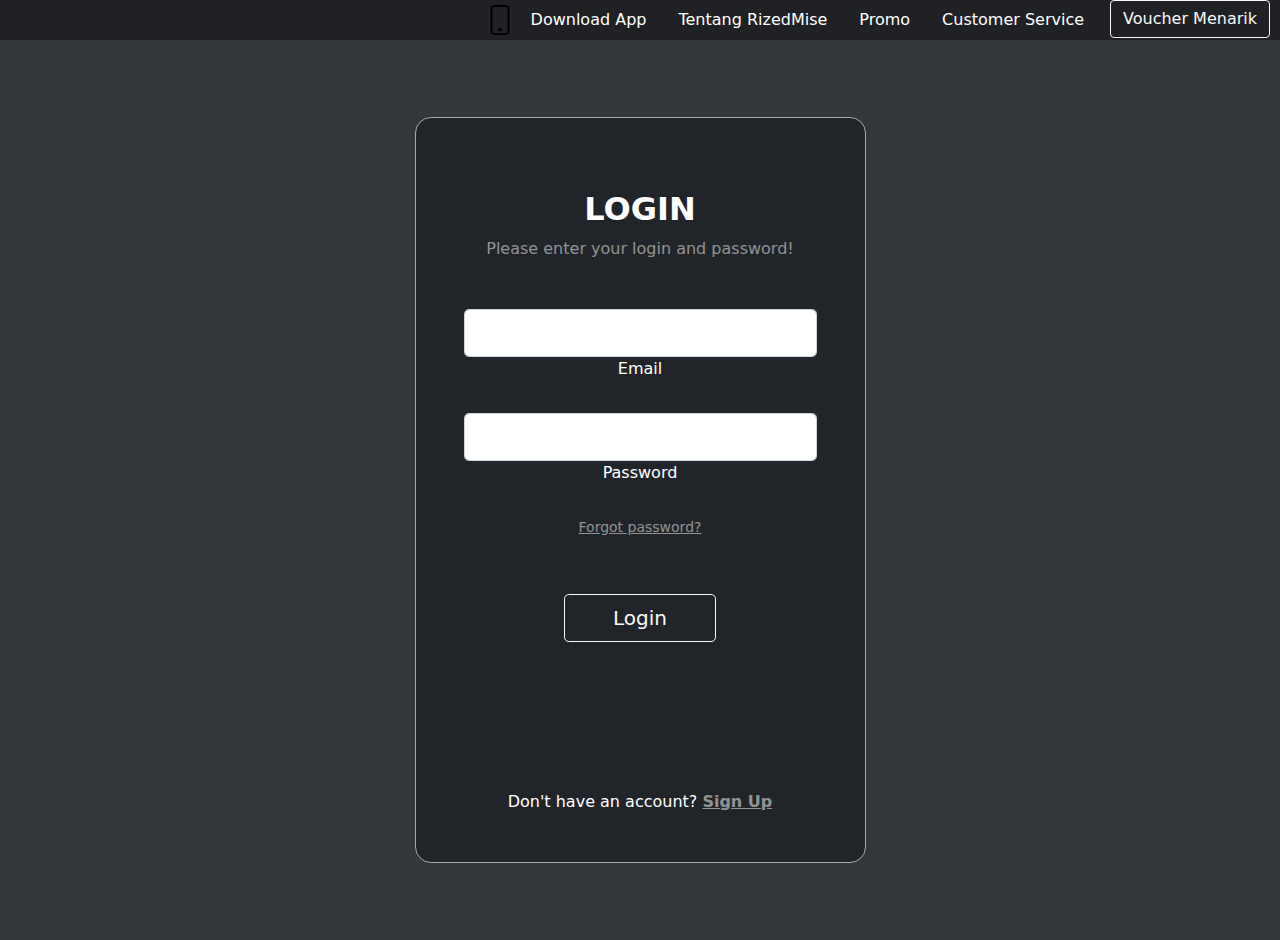
<file: in.html>
<!doctype html>
<html lang="en">
  <head>
    <!-- Required meta tags -->
    <meta charset="utf-8">
    <meta name="viewport" content="width=device-width, initial-scale=1">

    <!-- Bootstrap CSS -->
    <link href="css/bootstrap.css" rel="stylesheet">
    <link rel="stylesheet" href="css.css">
    <title>Login</title>
  </head>
  <body class="bg">
    <ul class="nav bg-head1 justify-content-end">
        <img src="svg\phone.svg" alt="dl" width="30">
        <li class="nav-item">
        <a class="nav-link" href="no.html">Download App</a>
        </li>
        <li class="nav-item">
          <a class="nav-link" href="no.html">Tentang RizedMise</a>
        </li>
        <li class="nav-item">
          <a class="nav-link" href="no.html">Promo</a>
        </li>
        <li class="nav-item">
          <a class="nav-link" href="no.html">Customer Service</a>
        </li>
        
        <div class="pad text-center"><a class="btn btn-outline-light mt-auto " href="promo.html">Voucher Menarik</a></div>
      </ul>
      <section class="vh-100 gradient-custom">
        <div class="container py-5 h-100">
          <div class="row d-flex justify-content-center align-items-center h-100">
            <div class="col-12 col-md-8 col-lg-6 col-xl-5">
              <div class="card bg-dark text-white" style="border-radius: 1rem;">
                <div class="card-body p-5 text-center">
      
                  <div class="mb-md-5 mt-md-4 pb-5">
      
                    <h2 class="fw-bold mb-2 text-uppercase">Login</h2>
                    <p class="text-white-50 mb-5">Please enter your login and password!</p>
      
                    <div class="form-outline form-white mb-4">
                      <input type="email" id="typeEmailX" class="form-control form-control-lg" />
                      <label class="form-label" for="typeEmailX">Email</label>
                    </div>
      
                    <div class="form-outline form-white mb-4">
                      <input type="password" id="typePasswordX" class="form-control form-control-lg" />
                      <label class="form-label" for="typePasswordX">Password</label>
                    </div>
      
                    <p class="small mb-5 pb-lg-2"><a class="text-white-50" href="no.html">Forgot password?</a></p>
      
                    <button class="btn btn-outline-light btn-lg px-5" type="submit">Login</button>
      
                    <div class="d-flex justify-content-center text-center mt-4 pt-1">
                      <a href="no.html" class="text-white"><i class="fab fa-facebook-f fa-lg"></i></a>
                      <a href="no.html" class="text-white"><i class="fab fa-twitter fa-lg mx-4 px-2"></i></a>
                      <a href="no.html" class="text-white"><i class="fab fa-google fa-lg"></i></a>
                    </div>
      
                  </div>
      
                  <div>
                    <p class="mb-0">Don't have an account? <a href="no.html" class="text-white-50 fw-bold">Sign Up</a>
                    </p>
                  </div>
      
                </div>
              </div>
            </div>
          </div>
        </div>
      </section>
    </body>
    </html>
</file>
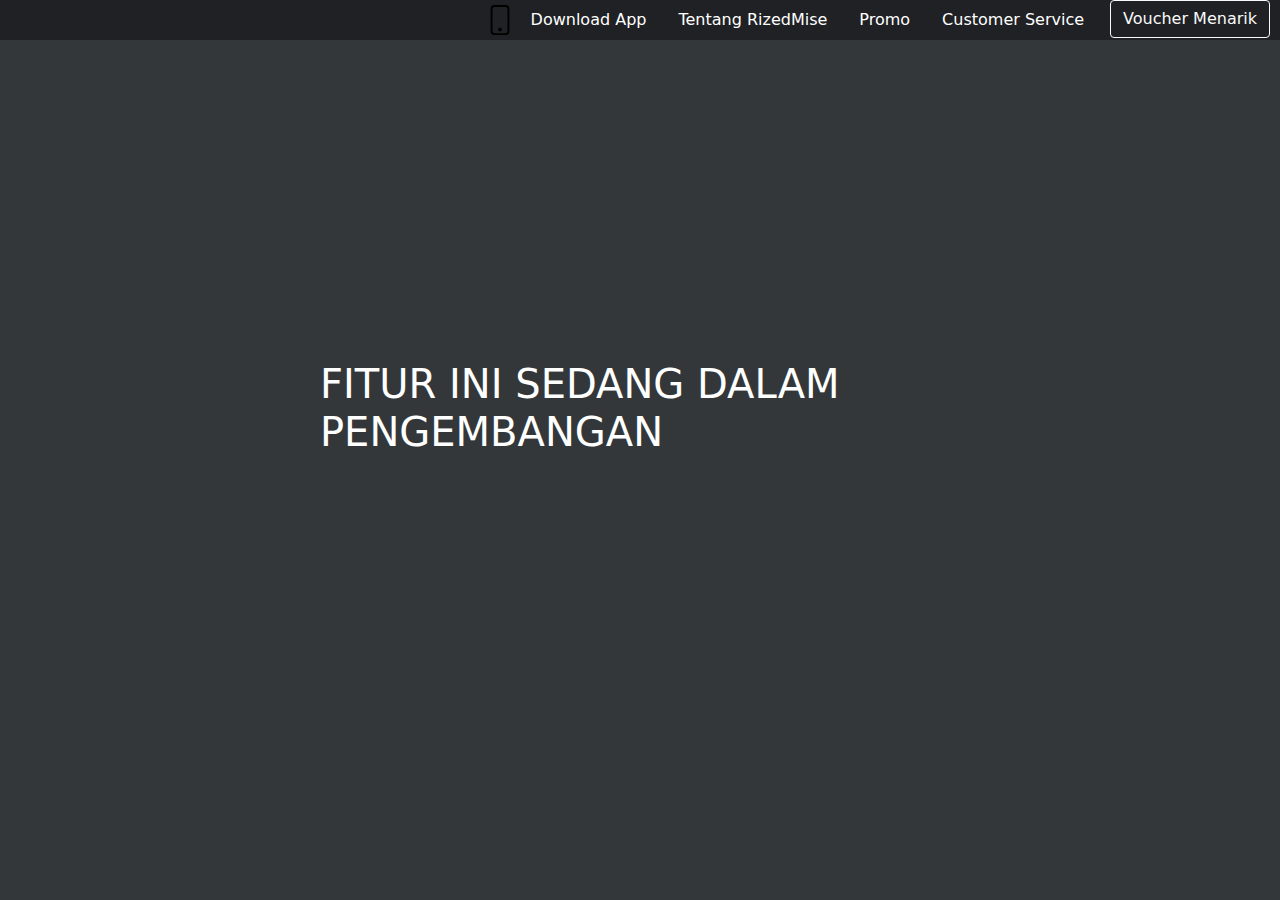
<file: no.html>
<!doctype html>
<html lang="en">
  <head>
    <!-- Required meta tags -->
    <meta charset="utf-8">
    <meta name="viewport" content="width=device-width, initial-scale=1">

    <!-- Bootstrap CSS -->
    <link href="css/bootstrap.css" rel="stylesheet">
    <link rel="stylesheet" href="css.css">
    <title>Beranda</title>
  </head>
  <body class="bg">
    <ul class="nav bg-head1 justify-content-end">
        <img src="svg\phone.svg" alt="dl" width="30">
        <li class="nav-item">
        <a class="nav-link" href="no.html">Download App</a>
        </li>
        <li class="nav-item">
          <a class="nav-link" href="no.html">Tentang RizedMise</a>
        </li>
        <li class="nav-item">
          <a class="nav-link" href="no.html">Promo</a>
        </li>
        <li class="nav-item">
          <a class="nav-link" href="no.html">Customer Service</a>
        </li>
        
        <div class="pad text-center"><a class="btn btn-outline-light mt-auto " href="promo.html">Voucher Menarik</a></div>
      </ul>
      <h1 class="fs-1 font-white padcent">FITUR INI SEDANG DALAM PENGEMBANGAN</h1>
    </body>
    </html>
</file>
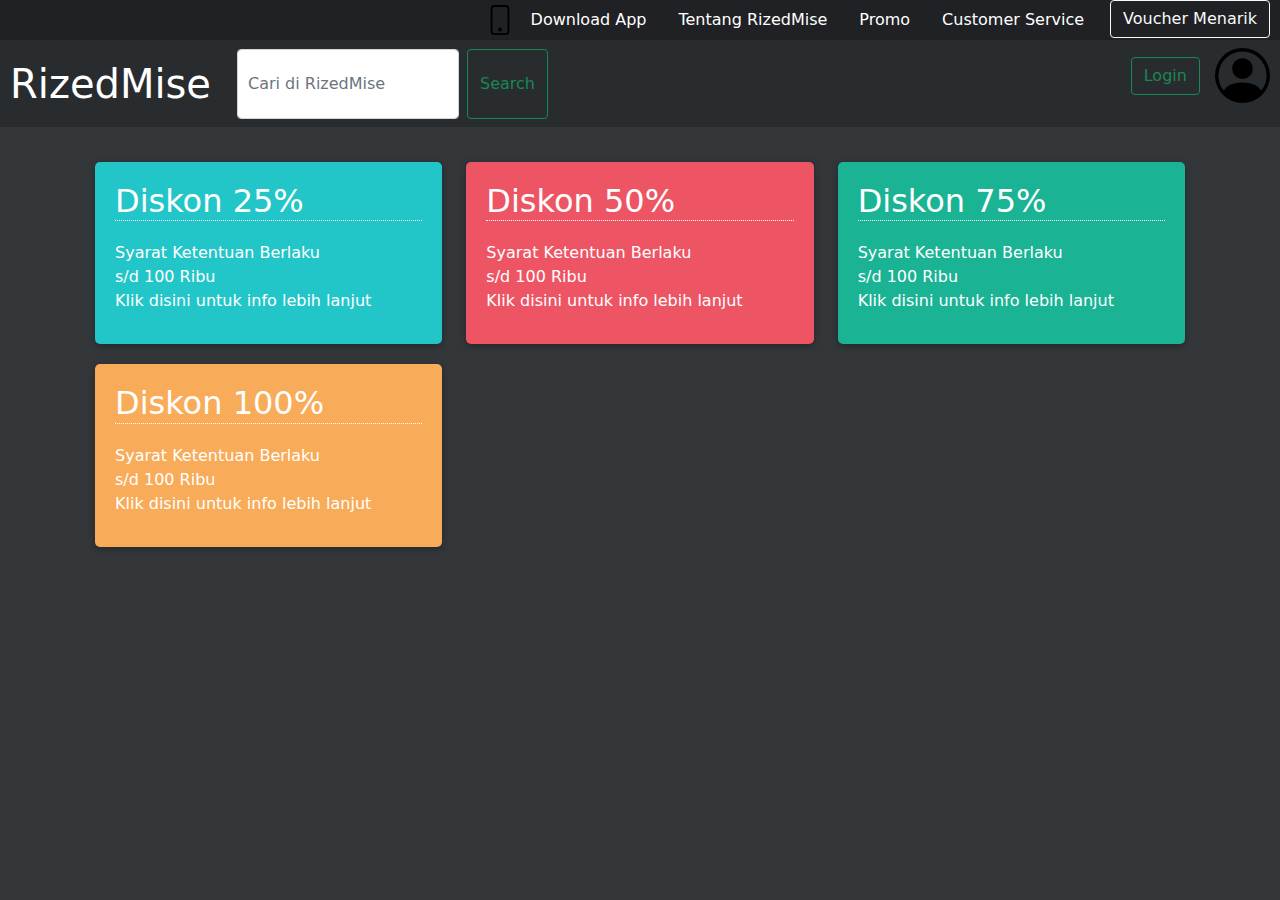
<file: promo.html>
<!doctype html>
<html lang="en">
  <head>
    <!-- Required meta tags -->
    <meta charset="utf-8">
    <meta name="viewport" content="width=device-width, initial-scale=1">

    <!-- Bootstrap CSS -->
    <link href="css/bootstrap.css" rel="stylesheet">
    <link rel="stylesheet" href="css.css">
    <title>Promo</title>
  </head>
  <body class="bg">
    <ul class="nav bg-head1 justify-content-end">
        <img src="svg\phone.svg" alt="dl" width="30">
        <li class="nav-item">
        <a class="nav-link" href="no.html">Download App</a>
        </li>
        <li class="nav-item">
          <a class="nav-link" href="no.html">Tentang RizedMise</a>
        </li>
        <li class="nav-item">
          <a class="nav-link" href="no.html">Promo</a>
        </li>
        <li class="nav-item">
          <a class="nav-link" href="no.html">Customer Service</a>
        </li>

        <div class="pad text-center"><a class="btn btn-outline-light mt-auto " href="promo.html">Voucher Menarik</a></div>
      </ul>
      <nav class="navbar navbar-light bg-head2">
        <div class="d-flex">
            <a class="pad fs-1 navbar-brand" href="index.html">RizedMise</a>
          <form class="d-flex">
            <input class="pad form-control me-2" type="search" placeholder="Cari di RizedMise" aria-label="Search">
            <button class="btn btn-outline-success" type="submit">Search</button>
          </form>
        </div>
        <ul>
            <a href="in.html"><button class=" btn btn-outline-success" type="button">Login</button></a>
        <img class="pad" src="svg\person-circle.svg" alt="pp" width="75">
        </ul>
      </nav>

      <div class="pad1 container bootstrap snippets bootdey">
        <div class="row">
        <div class="col-md-4">
                <div class="widget lazur-bg p-xl">
                    <h2>Diskon 25%</h2>
                    <ul class="list-unstyled m-t-md">
                        <li>
                            <span class="fa fa-envelope m-r-xs"></span>
                            <label>Syarat Ketentuan Berlaku</label>
                            
                        </li>
                        <li>
                            <span class="fa fa-home m-r-xs"></span>
                            <label>s/d 100 Ribu</label>
                        </li>
                        <li>
                            <span class="fa fa-phone m-r-xs"></span>
                            <label>Klik disini untuk info lebih lanjut</label>
                        </li>
                    </ul>
                </div>   
        </div>
        <div class="col-md-4">
                <div class="widget red-bg p-xl">
                    <h2>Diskon 50%</h2>
                    <ul class="list-unstyled m-t-md">
                        <li>
                            <span class="fa fa-envelope m-r-xs"></span>
                            <label>Syarat Ketentuan Berlaku</label>
                            
                        </li>
                        <li>
                            <span class="fa fa-home m-r-xs"></span>
                            <label>s/d 100 Ribu</label>
                        </li>
                        <li>
                            <span class="fa fa-phone m-r-xs"></span>
                            <label>Klik disini untuk info lebih lanjut</label>
                        </li>
                    </ul>
                </div>   
        </div>
        <div class="col-md-4">
                <div class="widget navy-bg p-xl">
                    <h2>Diskon 75%</h2>
                    <ul class="list-unstyled m-t-md">
                        <li>
                            <span class="fa fa-envelope m-r-xs"></span>
                            <label>Syarat Ketentuan Berlaku</label>
                            
                        </li>
                        <li>
                            <span class="fa fa-home m-r-xs"></span>
                            <label>s/d 100 Ribu</label>
                        </li>
                        <li>
                            <span class="fa fa-phone m-r-xs"></span>
                            <label>Klik disini untuk info lebih lanjut</label>
                        </li>
                    </ul>
                </div>   
        </div>
      </div>
        <div class="row">
          <div class="col-md-4">
                <div class="widget yellow-bg p-xl">
                    <h2>Diskon 100%</h2>
                    <ul class="list-unstyled m-t-md">
                        <li>
                            <span class="fa fa-envelope m-r-xs"></span>
                            <label>Syarat Ketentuan Berlaku</label>
                            
                        </li>
                        <li>
                            <span class="fa fa-home m-r-xs"></span>
                            <label>s/d 100 Ribu</label>
                        </li>
                        <li>
                            <span class="fa fa-phone m-r-xs"></span>
                            <label>Klik disini untuk info lebih lanjut</label>
                        </li>
                    </ul>
                </div>   
        </div>
      </div>
    </div>
    
    
    </body>
</html>
</file>
<file: css.css>
.bg-head1{
    background-color: #202124;
}
.bg-head2{
    background-color: #282C2F;
}
.pad{
   padding-inline: 10px;
}
.bg{
    background-color: #282c2ff2;
}
.font-white{
    color: white;
}
.pad1{
    padding: 25px;
}
.fw-bolder{
    color: white;
}
.padcent{
    padding: 25%;
}

.p-xl {
  padding: 40px;
}

.lazur-bg {
  background-color: #23c6c8;
  color: #ffffff;
}

.red-bg {
  background-color: #ed5565;
  color: #ffffff;
}

.navy-bg {
  background-color: #1ab394;
  color: #ffffff;
}

.yellow-bg {
  background-color: #f8ac59;
  color: #ffffff;
}

.widget {
  border-radius: 5px;
  padding: 15px 20px;
  margin-bottom: 10px;
  margin-top: 10px;
  box-shadow: 0 2px 5px rgba(0, 0, 0, 0.16), 0 2px 10px rgba(0, 0, 0, 0.12);
}

.widget h2, .widget h3 {
  margin-top: 5px;
  margin-bottom: 0;
  border-bottom:1px dotted white;
}

.m-t-md {
  margin-top: 20px;
}
</file>
